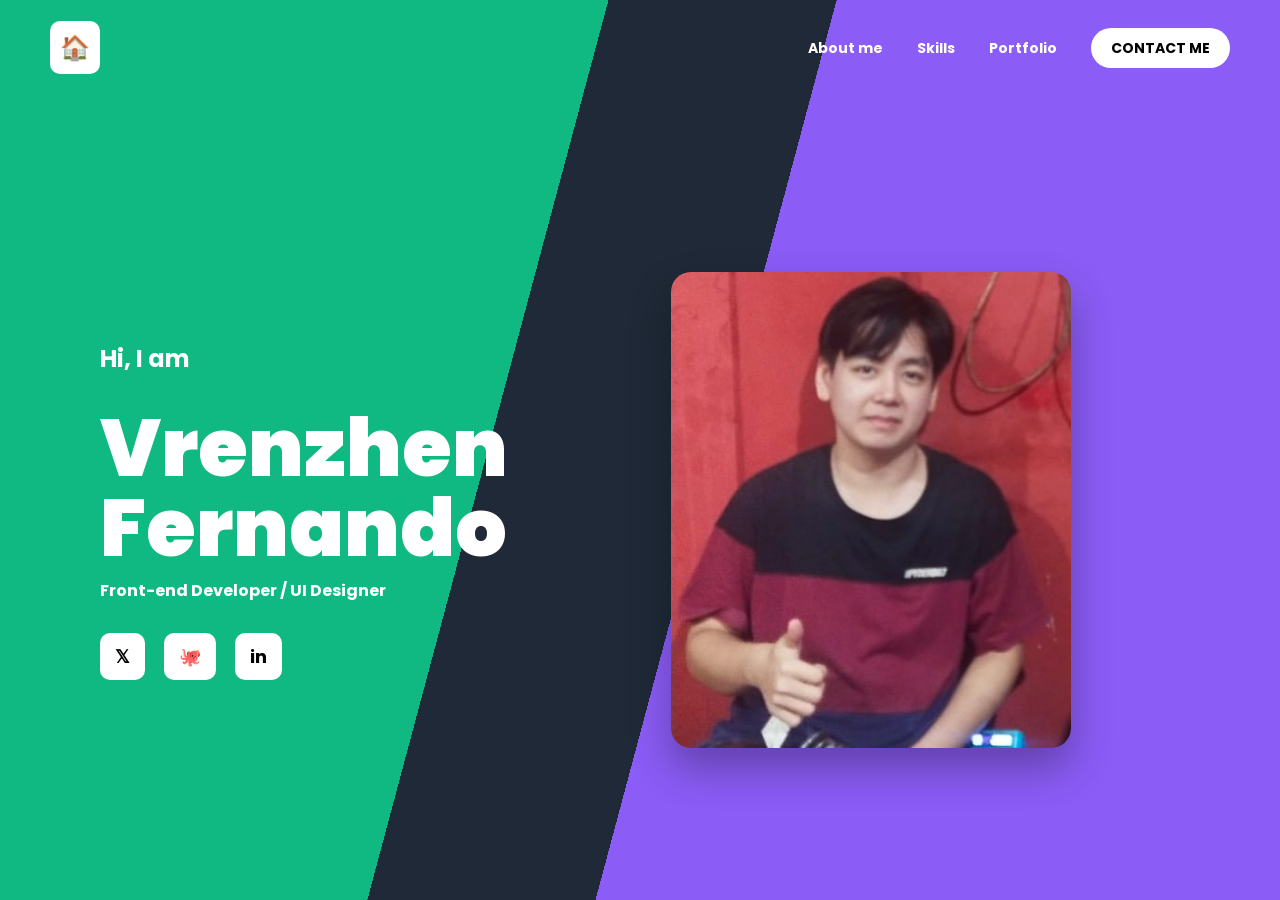
<file: index.html>
<!DOCTYPE html>
<html lang="en">
<head>
    <meta charset="UTF-8">
    <meta name="viewport" content="width=device-width, initial-scale=1.0">
    <title>Web Portfolio - Home</title>
    <link rel="stylesheet" href="stylesheet.css">
</head>
<body>
    
    <nav>
        <div class="nav-left">
            <a href="index.html" class="home-icon">🏠</a>
        </div>
        <div class="nav-right">
            <a href="about.html">About me</a>
            <a href="skills.html">Skills</a>
            <a href="portfolio.html">Portfolio</a>
            <a href="contact.html" class="btn-contact">CONTACT ME</a>
        </div>
    </nav>

    <section class="page-section">
        <div class="left-content">
            <p class="greeting">Hi, I am</p>
            <h1 class="name">Vrenzhen<br>Fernando</h1>
            <p class="role">Front-end Developer / UI Designer</p>
            
            <div class="socials">
                <a href="https://twitter.com" target="_blank">𝕏</a>
                <a href="https://github.com" target="_blank">🐙</a>
                <a href="https://linkedin.com" target="_blank">in</a>
            </div>
        </div>
        <div class="right-content center-content">
            <img src="fotobiasa.jpeg" alt="Profile Picture" class="profile-img">
        </div>
    </section>

</body>
</html>
</file>
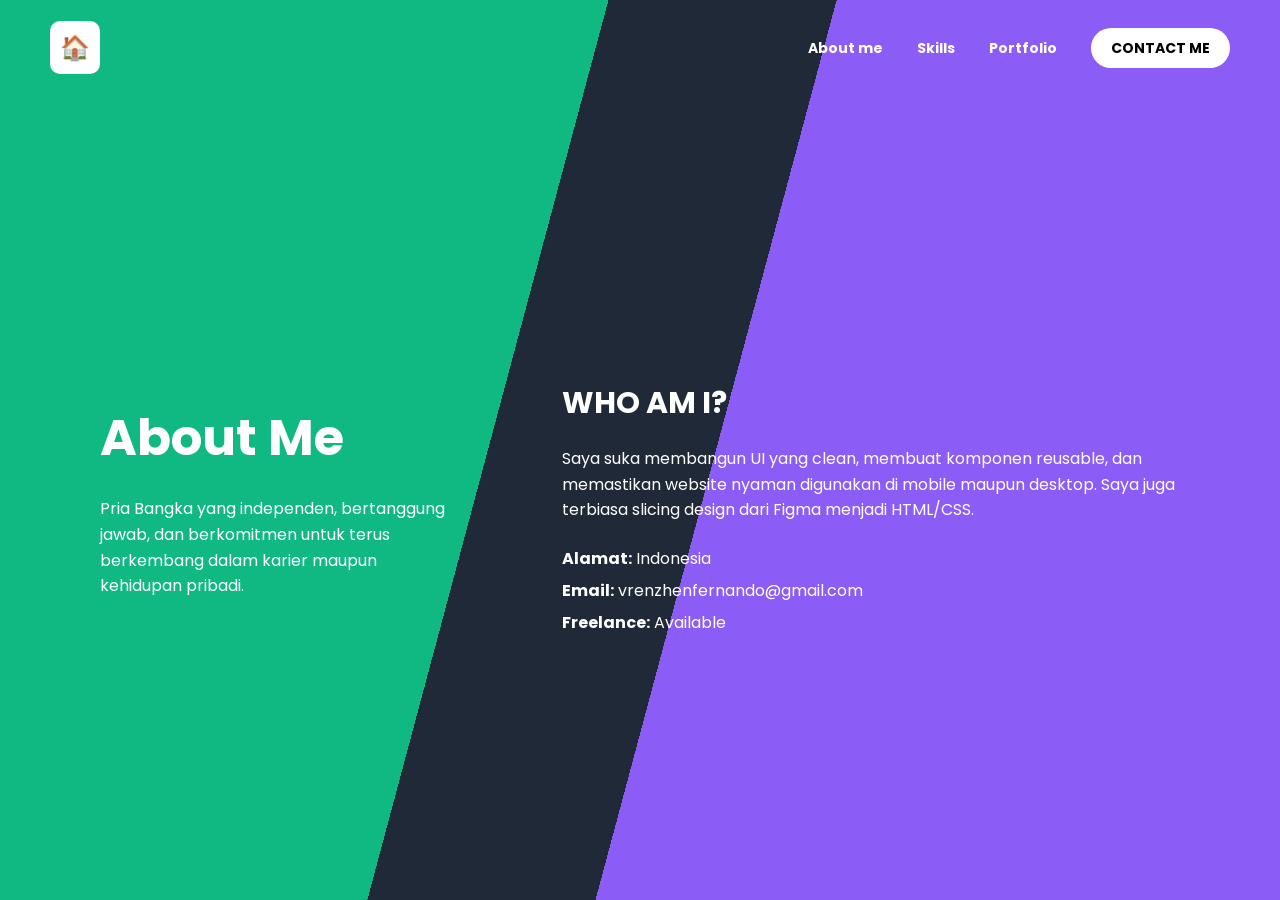
<file: about.html>
<!DOCTYPE html>
<html lang="en">
<head>
    <meta charset="UTF-8">
    <meta name="viewport" content="width=device-width, initial-scale=1.0">
    <title>Web Portfolio - About Me</title>
    <link rel="stylesheet" href="stylesheet.css">
</head>
<body>
    <nav>
        <div class="nav-left">
            <a href="index.html" class="home-icon">🏠</a>
        </div>
        <div class="nav-right">
            <a href="about.html">About me</a>
            <a href="skills.html">Skills</a>
            <a href="portfolio.html">Portfolio</a>
            <a href="contact.html" class="btn-contact">CONTACT ME</a>
        </div>
    </nav>

    <section class="page-section">
        <div class="left-content">
            <h2>About Me</h2>
            <p>Pria Bangka yang independen, bertanggung jawab, dan berkomitmen untuk terus berkembang dalam karier maupun kehidupan pribadi.</p>
        </div>
        <div class="right-content">
            <h3>WHO AM I?</h3>
            <p>Saya suka membangun UI yang clean, membuat komponen reusable, dan memastikan website nyaman digunakan di mobile maupun desktop. Saya juga terbiasa slicing design dari Figma menjadi HTML/CSS.</p>
            <ul class="info-list">
                <li><strong>Alamat:</strong> Indonesia</li>
                <li><strong>Email:</strong> vrenzhenfernando@gmail.com</li>
                <li><strong>Freelance:</strong> Available</li>
            </ul>
        </div>
    </section>
</body>
</html>
</file>
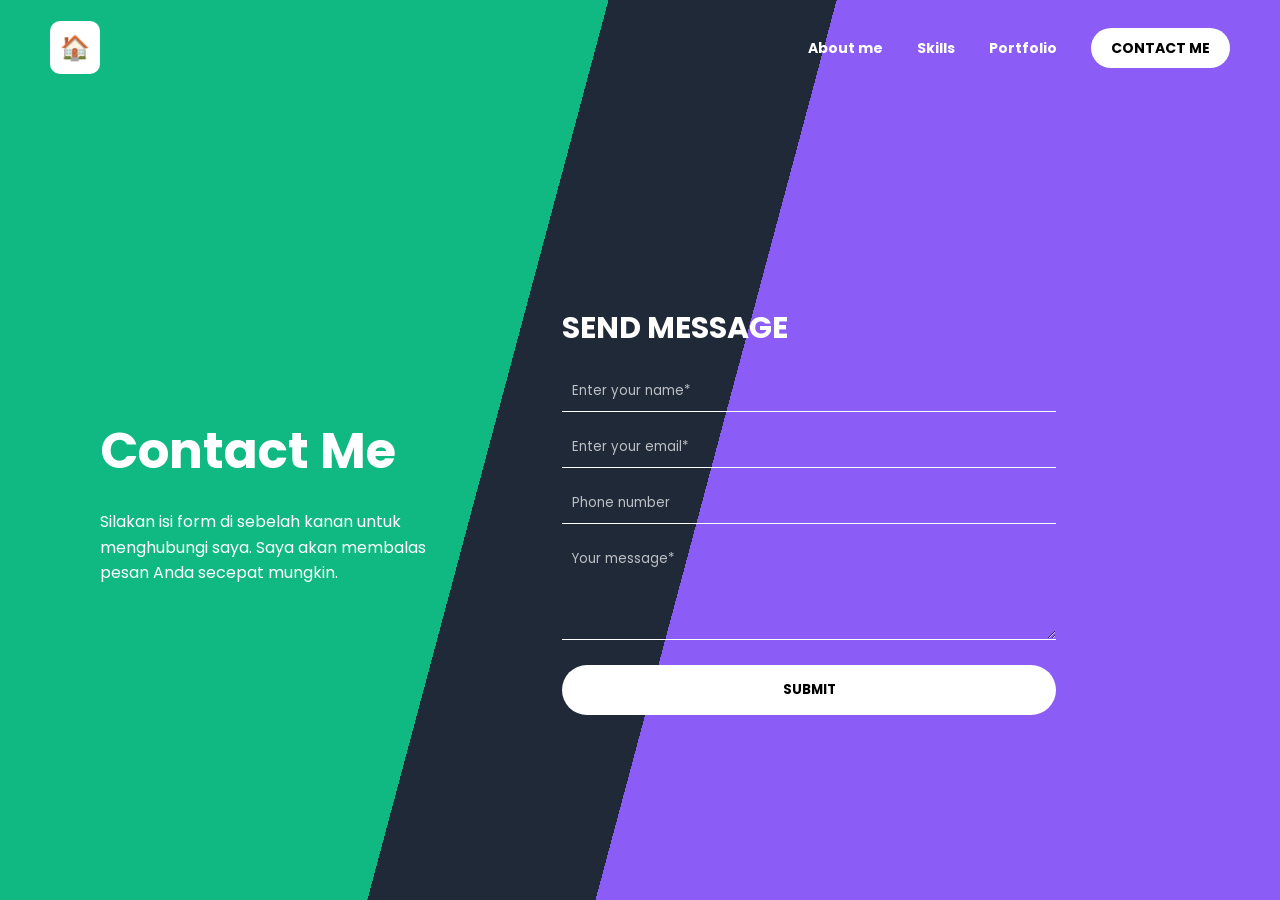
<file: contact.html>
<!DOCTYPE html>
<html lang="en">
<head>
    <meta charset="UTF-8">
    <meta name="viewport" content="width=device-width, initial-scale=1.0">
    <title>Web Portfolio - Contact Me</title>
    <link rel="stylesheet" href="stylesheet.css">
</head>
<body>
    <nav>
        <div class="nav-left">
            <a href="index.html" class="home-icon">🏠</a>
        </div>
        <div class="nav-right">
            <a href="about.html">About me</a>
            <a href="skills.html">Skills</a>
            <a href="portfolio.html">Portfolio</a>
            <a href="contact.html" class="btn-contact">CONTACT ME</a>
        </div>
    </nav>

    <section class="page-section">
        <div class="left-content">
            <h2>Contact Me</h2>
            <p>Silakan isi form di sebelah kanan untuk menghubungi saya. Saya akan membalas pesan Anda secepat mungkin.</p>
        </div>
        <div class="right-content">
            <h3>SEND MESSAGE</h3>
            
            <form class="contact-form">
                <input type="text" placeholder="Enter your name*" required>
                <input type="email" placeholder="Enter your email*" required>
                <input type="text" placeholder="Phone number">
                <textarea placeholder="Your message*" rows="4" required></textarea>
                <button type="submit" class="btn-submit">SUBMIT</button>
            </form>

        </div>
    </section>
</body>
</html>
</file>
<file: stylesheet.css>
@import url('https://fonts.googleapis.com/css2?family=Poppins:wght@400;700;900&display=swap');

* {
    margin: 0;
    padding: 0;
    box-sizing: border-box;
    font-family: 'Poppins', sans-serif;
}

body {
    background: linear-gradient(105deg, #10b981 40%, #1f2937 40%, #1f2937 55%, #8b5cf6 55%);
    color: white;
    min-height: 100vh;
    overflow-x: hidden;
}

nav {
    display: flex;
    justify-content: space-between;
    align-items: center;
    padding: 30px 50px;
    position: fixed;
    width: 100%;
    top: 0;
    z-index: 100;
}

.home-icon {
    background: white;
    color: black;
    padding: 10px;
    border-radius: 10px;
    text-decoration: none;
    font-size: 24px;
}

.nav-right a {
    color: white;
    text-decoration: none;
    margin-left: 30px;
    font-size: 14px;
    font-weight: 700;
}

.nav-right a:hover {
    color: #10b981;
}

.btn-contact {
    background: white;
    color: black !important;
    padding: 10px 20px;
    border-radius: 20px;
}

.page-section {
    display: flex; 
    padding-top: 120px;
    min-height: 100vh;
}

.left-content {
    width: 40%;
    padding: 50px;
    padding-left: 100px;
    display: flex;
    flex-direction: column;
    justify-content: center;
}

.right-content {
    width: 60%;
    padding: 50px;
    padding-right: 100px;
    display: flex;
    flex-direction: column;
    justify-content: center;
}

.center-content { align-items: center; }

.greeting { font-size: 24px; font-weight: 700; }
.name { font-size: 80px; font-weight: 900; line-height: 1; margin: 10px 0; }
.role { font-size: 16px; font-weight: 700; margin-bottom: 30px; }

.socials a {
    background: white;
    color: black;
    text-decoration: none;
    padding: 10px 15px;
    border-radius: 10px;
    margin-right: 15px;
    display: inline-block;
    font-size: 18px;
    font-weight: bold;
    transition: 0.3s;
}

.socials a:hover { background: #10b981; color: white; }

.profile-img {
    width: 400px;
    border-radius: 20px;
    box-shadow: 0 20px 40px rgba(0,0,0,0.3);
}

h2 { font-size: 50px; margin-bottom: 20px; }
h3 { font-size: 30px; margin-bottom: 20px; text-transform: uppercase; }
p { font-size: 16px; line-height: 1.6; margin-bottom: 20px; }
ul.info-list { list-style: none; font-size: 16px; line-height: 2; }

.grid-container {
    display: grid;
    grid-template-columns: repeat(4, 1fr);
    gap: 15px;
}

.card {
    background: rgba(255, 255, 255, 0.2);
    padding: 20px;
    border-radius: 15px;
    text-align: center;
    font-weight: bold;
    font-size: 12px;
    display: flex;
    flex-direction: column;
    align-items: center;
    justify-content: center;
    gap: 10px;
    transition: 0.3s;
}

.card:hover { background: rgba(255, 255, 255, 0.4); transform: translateY(-5px); }
.card img { width: 40px; height: 40px; object-fit: contain; }

.grid-container-projects {
    display: grid;
    grid-template-columns: repeat(2, 1fr);
    gap: 20px;
}

.project-card {
    background: rgba(0, 0, 0, 0.3);
    padding: 20px;
    border-radius: 15px;
    height: fit-content;
}

.project-card img {
    width: 100%;
    height: 130px;
    object-fit: cover;
    border-radius: 10px;
    margin-bottom: 10px;
}

.project-card h4 {
    margin-bottom: 10px;
    font-size: 15px;
}

.proj-buttons {
    display: flex;
    gap: 5px;
    flex-wrap: wrap;
}

.btn-link {
    background: transparent;
    border: 1px solid white;
    color: white;
    padding: 5px 8px;
    border-radius: 5px;
    text-decoration: none;
    font-size: 10px;
    font-weight: bold;
    display: inline-block;
    text-align: center;
    transition: 0.3s;
}

.btn-link:hover { background: white; color: black; }

.contact-form {
    display: flex;
    flex-direction: column;
    gap: 15px;
    width: 80%;
}

.contact-form input, .contact-form textarea {
    background: transparent;
    border: none;
    border-bottom: 1px solid white;
    color: white;
    padding: 10px;
    outline: none;
}

.contact-form input::placeholder, .contact-form textarea::placeholder { color: rgba(255,255,255,0.7); }

.btn-submit {
    background: white;
    color: black;
    border: none;
    padding: 15px;
    border-radius: 30px;
    font-weight: bold;
    cursor: pointer;
    margin-top: 10px;
    transition: 0.3s;
}

.btn-submit:hover { background: #10b981; color: white; }
</file>
